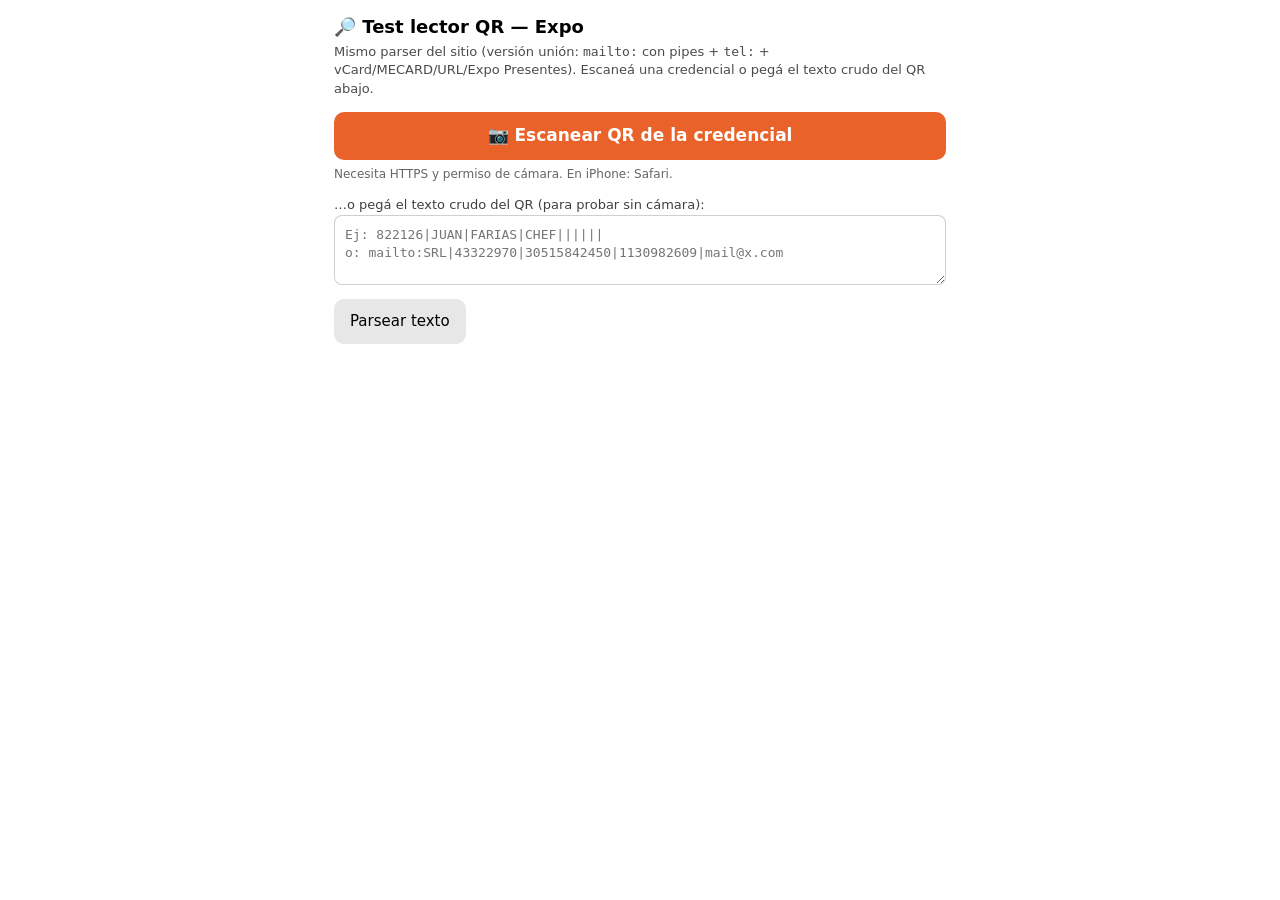
<file: expo-qr-test.html>
<!doctype html>
<html lang="es">
<head>
<meta charset="utf-8" />
<meta name="viewport" content="width=device-width, initial-scale=1, viewport-fit=cover" />
<title>Test QR Expo</title>
<style>
  :root { color-scheme: light dark; }
  * { box-sizing: border-box; }
  body { margin: 0; font: 15px/1.4 system-ui, sans-serif; padding: 14px; max-width: 640px; margin: 0 auto; }
  h1 { font-size: 18px; margin: 0 0 4px; }
  p.sub { margin: 0 0 14px; opacity: .7; font-size: 13px; }
  button { font: inherit; padding: 12px 16px; border-radius: 10px; border: 0; cursor: pointer; }
  .primary { background: #e8622a; color: #fff; width: 100%; font-weight: 700; font-size: 17px; }
  textarea { width: 100%; min-height: 70px; font: 13px/1.35 ui-monospace, monospace; padding: 10px; border-radius: 8px; border: 1px solid #8886; }
  .row { margin: 12px 0; }
  .card { border: 1px solid #8884; border-radius: 12px; padding: 12px; margin-top: 12px; }
  .raw { font: 12px/1.3 ui-monospace, monospace; white-space: pre-wrap; word-break: break-all; background: #8881; padding: 8px; border-radius: 6px; }
  table { width: 100%; border-collapse: collapse; margin-top: 8px; font-size: 14px; }
  td { padding: 6px 8px; border-bottom: 1px solid #8883; vertical-align: top; }
  td:first-child { opacity: .6; width: 34%; }
  .src { display: inline-block; margin-top: 8px; padding: 3px 10px; border-radius: 20px; background: #2a9d3a; color: #fff; font-size: 12px; font-weight: 700; }
  .empty { opacity: .45; }
  /* Overlay cámara */
  #scan { position: fixed; inset: 0; background: #000; display: none; z-index: 99; flex-direction: column; align-items: center; justify-content: center; }
  #scan video { width: 100%; max-height: 74vh; object-fit: cover; }
  #frame { position: absolute; width: 62vw; max-width: 300px; aspect-ratio: 1; border: 3px solid #fff; border-radius: 16px; box-shadow: 0 0 0 100vmax #0007; }
  #hint { position: absolute; top: 8%; color: #fff; background: #0008; padding: 8px 14px; border-radius: 20px; font-size: 14px; }
  #cancel { position: absolute; bottom: 6%; background: #fff; color: #000; font-weight: 700; }
  small.note { display: block; opacity: .6; margin-top: 6px; font-size: 12px; }
</style>
</head>
<body>
  <h1>🔎 Test lector QR — Expo</h1>
  <p class="sub">Mismo parser del sitio (versión unión: <code>mailto:</code> con pipes + <code>tel:</code> + vCard/MECARD/URL/Expo&nbsp;Presentes). Escaneá una credencial o pegá el texto crudo del QR abajo.</p>

  <div class="row">
    <button class="primary" id="btnScan">📷 Escanear QR de la credencial</button>
    <small class="note">Necesita HTTPS y permiso de cámara. En iPhone: Safari.</small>
  </div>

  <div class="row">
    <label style="font-size:13px;opacity:.75">…o pegá el texto crudo del QR (para probar sin cámara):</label>
    <textarea id="rawIn" placeholder="Ej: 822126|JUAN|FARIAS|CHEF||||||&#10;o: mailto:SRL|43322970|30515842450|1130982609|mail@x.com"></textarea>
    <button id="btnParse" style="margin-top:8px;background:#8883">Parsear texto</button>
  </div>

  <div id="out"></div>

  <!-- Overlay cámara -->
  <div id="scan">
    <video id="video" playsinline muted autoplay></video>
    <div id="frame"></div>
    <div id="hint">Apuntá al QR de la credencial…</div>
    <button id="cancel">Cancelar</button>
  </div>

<script>
/* ============================================================
   PARSER UNIÓN — combina lo de LK/Chef (_expoParseHeur + tel:)
   con lo de Elias (_expoParseMailto pipe-aware). Es el que
   convendría dejar en los 3 sitios para que sean espejo.
   ============================================================ */
function parseQR(raw) {
  var text = String(raw == null ? "" : raw).trim();
  if (!text) return { source: "vacio" };
  if (/^BEGIN:VCARD/i.test(text)) return parseVCard(text);
  if (/^mailto:/i.test(text)) return parseMailto(text);          // Elias: pipe-aware
  if (/^tel:/i.test(text)) return parseHeur(text);               // LK/Chef: tel iOS
  if (isExpoPresentes(text)) return parseExpoPresentes(text);
  if (/^https?:\/\//i.test(text)) return parseUrl(text);
  if (/^MECARD:/i.test(text)) return parseMecard(text);
  return { fullName: text, source: "qr_text" };
}

function isExpoPresentes(text) {
  if (text.indexOf("|") < 0) return false;
  var f = text.split("|");
  if (f.length < 5) return false;
  var c0 = (f[0] || "").trim();
  return c0.length > 0 && c0.length <= 20 && /^[A-Za-z0-9-]+$/.test(c0);
}
function parseExpoPresentes(text) {
  var f = text.split("|");
  var nombre = (f[1] || "").trim(), apellido = (f[2] || "").trim(), empresa = (f[3] || "").trim();
  var cuit = (f[5] || "").replace(/\D/g, ""), tel = (f[6] || "").replace(/\D/g, ""), email = (f[7] || "").trim();
  var full = (nombre + " " + apellido).trim();
  var out = { fullName: full || undefined, company: empresa || undefined, source: "qr_expo_presentes" };
  if (cuit.length === 11) out.cuit = cuit;
  if (tel) out.whatsapp = tel;
  if (email && email.indexOf("@") > 0) out.email = email;
  return out;
}
// Comerciante Expo Presentes: mailto: + pipe (%7C). Layout POSICIONAL:
//   0:RAZÓN SOCIAL | 1:DNI | 2:CUIT | 3:TELÉFONO | 4:EMAIL  (DNI se ignora)
function parseMailto(text) {
  var body = text.replace(/^mailto:/i, "");
  try { body = decodeURIComponent(body); } catch (e) {}
  body = body.trim();
  if (body.indexOf("|") >= 0) {
    var f = body.split("|"), out = { source: "qr_visitante" };
    var razon = (f[0] || "").trim(), cuit = (f[2] || "").replace(/\D/g, ""), tel = (f[3] || "").replace(/\D/g, ""), email = (f[4] || "").trim();
    if (razon) out.company = razon;
    if (cuit.length === 11) out.cuit = cuit;
    if (tel) out.whatsapp = tel;
    if (email && email.indexOf("@") > 0) out.email = email;
    return out;
  }
  return { email: body || undefined, source: "qr_mailto" };
}
// Fallback por contenido (tel:, texto masticado) (LK/Chef)
function parseHeur(text) {
  var out = { source: "qr_heuristico" };
  var email = (text.match(/[A-Za-z0-9._%+-]+@[A-Za-z0-9.-]+\.[A-Za-z]{2,}/) || [])[0];
  if (email) out.email = email;
  var cuit = (text.match(/(?:^|\D)(\d{11})(?:\D|$)/) || [])[1];
  if (cuit) out.cuit = cuit;
  var resto = cuit ? text.replace(cuit, "") : text;
  var tel = (resto.match(/(?:^|\D)(\d{10})(?:\D|$)/) || [])[1];
  if (tel) out.whatsapp = tel;
  return out;
}
function parseVCard(text) {
  function g(re) { var m = text.match(re); return m ? m[1].trim() : ""; }
  var fn = g(/(?:^|\n)FN:(.+)/i);
  if (!fn) { var n = g(/(?:^|\n)N:(.+)/i); if (n) fn = n.split(";").filter(Boolean).reverse().join(" ").trim(); }
  return { fullName: fn || undefined, company: g(/(?:^|\n)ORG:(.+)/i) || undefined,
    whatsapp: g(/(?:^|\n)TEL[^:]*:(.+)/i) || undefined, email: g(/(?:^|\n)EMAIL[^:]*:(.+)/i) || undefined,
    position: g(/(?:^|\n)TITLE:(.+)/i) || undefined, source: "qr_vcard" };
}
function parseMecard(text) {
  function g(k) { var m = text.match(new RegExp(k + ":([^;]*)", "i")); return m ? m[1].trim() : ""; }
  var n = g("N"); if (n) n = n.split(",").filter(Boolean).reverse().join(" ").trim();
  return { fullName: n || undefined, whatsapp: g("TEL") || undefined, email: g("EMAIL") || undefined, company: g("ORG") || undefined, source: "qr_mecard" };
}
function parseUrl(text) {
  var out = { source: "qr_url" };
  try { var u = new URL(text), q = u.searchParams;
    var n = q.get("nombre") || q.get("name"), e = q.get("empresa") || q.get("company");
    var w = q.get("whatsapp") || q.get("tel") || q.get("phone"), m = q.get("email");
    if (n) out.fullName = n; if (e) out.company = e; if (w) out.whatsapp = w; if (m) out.email = m;
  } catch (e) {}
  return out;
}

/* ---------- Render ---------- */
function render(raw) {
  var p = parseQR(raw);
  var campos = [
    ["Razón social", p.company || p.fullName],
    ["CUIT", p.cuit],
    ["WhatsApp", p.whatsapp ? String(p.whatsapp).replace(/\D/g, "") : ""],
    ["Mail", p.email],
    ["Nombre", p.fullName],
  ];
  var filled = campos.filter(function (c) { return c[1]; }).length;
  var rows = campos.map(function (c) {
    return "<tr><td>" + c[0] + "</td><td class='" + (c[1] ? "" : "empty") + "'>" + (c[1] || "—") + "</td></tr>";
  }).join("");
  document.getElementById("out").innerHTML =
    "<div class='card'><div style='font-weight:700;margin-bottom:6px'>" +
    (filled ? "✅ " + filled + " campo(s) leídos" : "⚠️ Sin datos aprovechables") + "</div>" +
    "<div class='raw'>" + escapeHtml(raw) + "</div>" +
    "<table>" + rows + "</table>" +
    "<span class='src'>formato: " + (p.source || "?") + "</span></div>";
}
function escapeHtml(s) { return String(s).replace(/[&<>]/g, function (c) { return { "&": "&amp;", "<": "&lt;", ">": "&gt;" }[c]; }); }

/* ---------- Cámara + jsQR ---------- */
var stream = null, raf = null, jsqrLoading = null;
function loadJsQR() {
  if (window.jsQR) return Promise.resolve();
  if (jsqrLoading) return jsqrLoading;
  jsqrLoading = new Promise(function (res, rej) {
    var s = document.createElement("script");
    s.src = "jsqr.js?v=2753";              // debe estar en la misma carpeta (está en los 3 repos)
    s.onload = res; s.onerror = function () { rej(new Error("No se pudo cargar jsqr.js (¿está en la carpeta?)")); };
    document.head.appendChild(s);
  });
  return jsqrLoading;
}
function stopScan() {
  if (raf) { cancelAnimationFrame(raf); raf = null; }
  if (stream) { try { stream.getTracks().forEach(function (t) { t.stop(); }); } catch (e) {} stream = null; }
  document.getElementById("scan").style.display = "none";
}
function startScan() {
  if (!navigator.mediaDevices || !navigator.mediaDevices.getUserMedia) {
    alert("Este navegador no permite cámara. Probá pegar el texto del QR abajo."); return;
  }
  var ov = document.getElementById("scan"), video = document.getElementById("video"), hint = document.getElementById("hint");
  ov.style.display = "flex";
  loadJsQR().then(function () {
    return navigator.mediaDevices.getUserMedia({ video: { facingMode: "environment" }, audio: false });
  }).then(function (st) {
    stream = st; video.srcObject = st; video.setAttribute("playsinline", ""); return video.play();
  }).then(function () {
    var canvas = document.createElement("canvas"), ctx = canvas.getContext("2d", { willReadFrequently: true });
    var tick = function () {
      if (!stream) return;
      if (video.readyState >= 2 && video.videoWidth) {
        canvas.width = video.videoWidth; canvas.height = video.videoHeight;
        ctx.drawImage(video, 0, 0, canvas.width, canvas.height);
        try {
          var img = ctx.getImageData(0, 0, canvas.width, canvas.height);
          var code = window.jsQR ? window.jsQR(img.data, img.width, img.height, { inversionAttempts: "dontInvert" }) : null;
          if (code && code.data) { stopScan(); document.getElementById("rawIn").value = code.data; render(code.data); return; }
        } catch (e) {}
      }
      raf = requestAnimationFrame(tick);
    };
    raf = requestAnimationFrame(tick);
  }).catch(function (err) {
    hint.textContent = "No se pudo abrir: " + (err && err.message ? err.message : err);
    setTimeout(stopScan, 3000);
  });
}

document.getElementById("btnScan").onclick = startScan;
document.getElementById("cancel").onclick = stopScan;
document.getElementById("btnParse").onclick = function () {
  var v = document.getElementById("rawIn").value; if (v.trim()) render(v);
};
</script>
</body>
</html>
</file>
